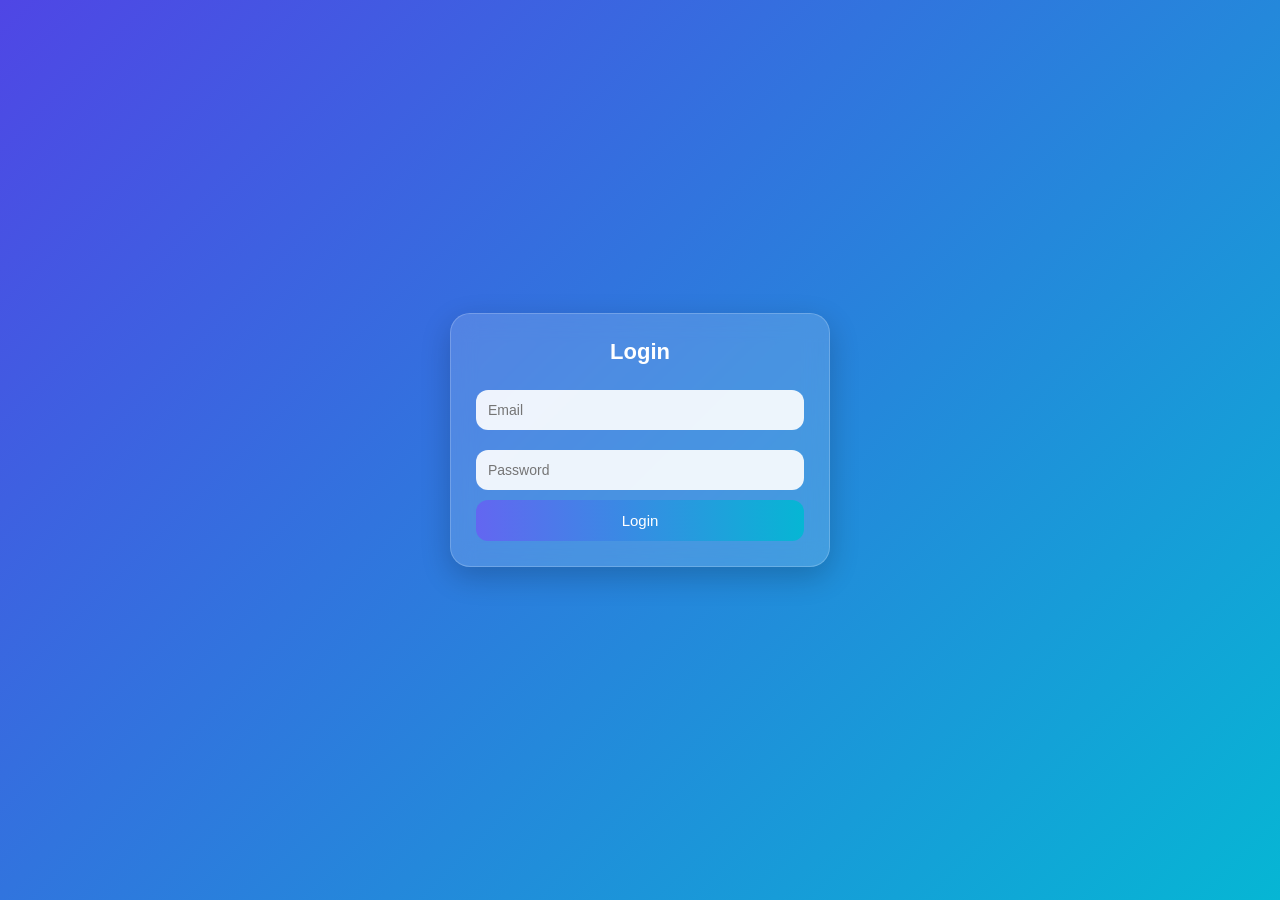
<file: index.html>
<!DOCTYPE html>
<html lang="en">
<head>
    <meta charset="UTF-8">
    <meta name="viewport" content="width=device-width, initial-scale=1.0">
    <title>Eventflow</title>
    <link rel="stylesheet" href="./CSS/stiles.css">
</head>
<body>
   <div class="container">
        <div class="card">
            <h2>Login</h2>

            <input type="email" id="loginEmail" placeholder="Email">

            <input type="password" id="loginPassword" placeholder="Password">

            <button onclick="login()">
                Login
            </button>
        </div>

        <div id="msg"></div>

   </div>
   <script src="JS/auth.js"></script>
</body>
</html>
</file>
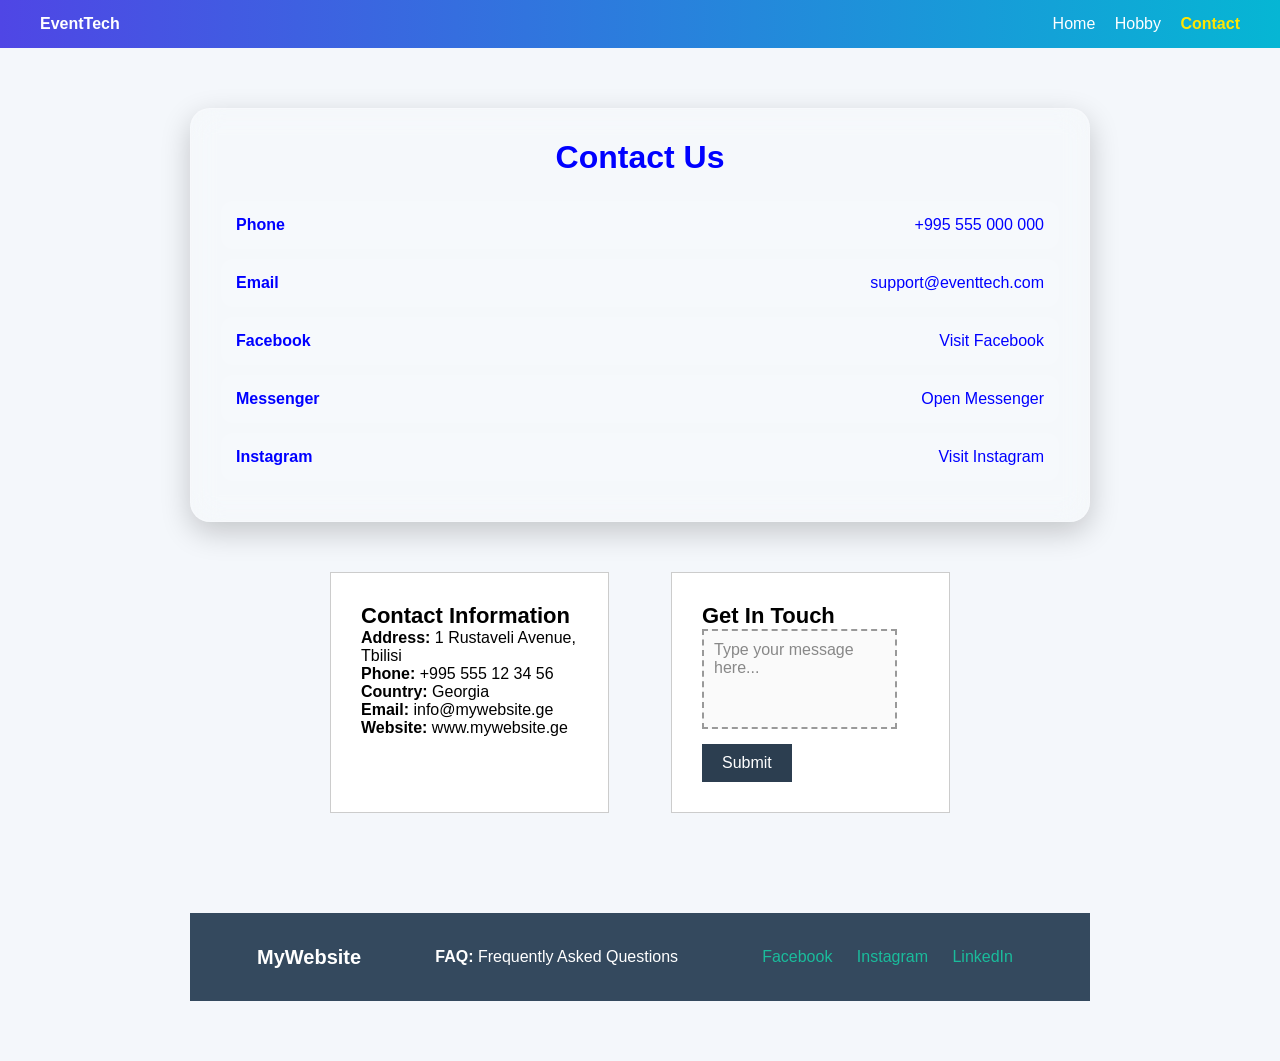
<file: contact.html>
<!DOCTYPE html>
<html lang="en">
<head>
    <title>Contact</title>
    <link rel="stylesheet" href="./CSS/stiles3.css">
    <link href="https://fonts.googleapis.com/css2?family=Roboto&display=swap" rel="stylesheet">
</head>
<body>
    <header>

        <div><b>EventTech</b></div>

        <nav>
            <a href="home.html">Home</a>
            <a href="hobby.html">Hobby</a>
            <a href="contact.html">Contact</a>
        </nav>

    </header>

    <div class="container">

        <div class="card">

            <h1>Contact Us</h1>

            <div class="item">
                <span> Phone</span>
                <a href="tel:+995555000000">+995 555 000 000</a>
            </div>

            <div class="item">
                <span> Email</span>
                <a href="mailto:support@eventtech.com">support@eventtech.com</a>
            </div>

            <div class="item">
                <span> Facebook</span>
                <a href="https://facebook.com" target="_blank">Visit Facebook</a>
            </div>

            <div class="item">
                <span> Messenger</span>
                <a href="https://m.me/yourpage" target="_blank">Open Messenger</a>
            </div>

            <div class="item">
                <span> Instagram</span>
                <a href="https://instagram.com" target="_blank">Visit Instagram</a>
            </div>

        </div>
        <div class="contact-container">
       <div class="contact-info">
            <h6>Contact Information</h6>
            <p><strong>Address:</strong> 1 Rustaveli Avenue, Tbilisi</p>
            <p><strong>Phone:</strong> +995 555 12 34 56</p>
            <p><strong>Country:</strong> Georgia</p>
            <p><strong>Email:</strong> info@mywebsite.ge</p>
            <p><strong>Website:</strong> www.mywebsite.ge</p>
        </div>

        <div class="contact-form">
            <h6>Get In Touch</h6>
            <div class="pseudo-input">
                <p>Type your message here...</p>
            </div>
            <a href="#" class="submit-btn">Submit</a>
        </div>
    </div>

    <footer>
        <div class="footer-logo">
            <h1>MyWebsite</h1>
        </div>
        <div class="footer-links">
            <p><strong>FAQ:</strong> Frequently Asked Questions</p>
        </div>
        <div class="social-icons">
            <a href="#">Facebook</a>
            <a href="#">Instagram</a>
            <a href="#">LinkedIn</a>
        </div>
    </footer>

    </div>

    <script src="./JS/contact.js"></script>
</body>
</html>
</file>
<file: CSS/stiles.css>
*{
    margin:0;
    padding:0;
    box-sizing:border-box;
    font-family:'Segoe UI',sans-serif;
}

body{
    min-height:100vh;
    display:flex;
    justify-content:center;
    align-items:center;

    background:linear-gradient(
        135deg,
        #4f46e5,
        #06b6d4
    );
}

.container{
    width:420px;
    padding:20px;
}

.card{
    background:rgba(255,255,255,0.15);
    backdrop-filter: blur(12px);
    -webkit-backdrop-filter: blur(12px);

    border:1px solid rgba(255,255,255,0.2);

    padding:25px;
    border-radius:20px;

    margin-bottom:20px;

    box-shadow:0 10px 30px rgba(0,0,0,0.2);

    transition:0.3s ease;
}

.card:hover{
    transform:translateY(-5px);
}

.card h2{
    text-align:center;
    color:white;
    margin-bottom:15px;
    font-size:22px;
}

input,
select{
    width:100%;
    padding:12px;
    margin:10px 0;

    border:none;
    border-radius:12px;

    outline:none;

    background:rgba(255,255,255,0.9);

    font-size:14px;
}

button{
    width:100%;
    padding:12px;

    background:linear-gradient(
        90deg,
        #6366f1,
        #06b6d4
    );

    color:white;
    border:none;
    border-radius:12px;

    font-size:15px;
    cursor:pointer;

    transition:0.3s ease;
}

button:hover{
    transform:scale(1.03);
    opacity:0.9;
}

#msg{
    text-align:center;
    margin-top:10px;
    font-weight:bold;
    color:white;
}

@media(max-width:500px){
    .container{
        width:95%;
    }
}
</file>
<file: CSS/stiles3.css>
*{
    margin:0;
    padding:0;
    box-sizing:border-box;
    font-family:'Segoe UI',sans-serif;
}

body{
    margin:0;
    font-family:Arial;
    background:#f4f7fb;
}

header{
    background:linear-gradient(90deg,#4f46e5,#06b6d4);
    color:white;
    padding:15px 40px;
    display:flex;
    justify-content:space-between;
    align-items:center;
}

header a{
    color:white;
    margin-left:15px;
    text-decoration:none;
}
.container{
    width:90%;
    max-width:900px;
    margin:60px auto;
}

.card{
    background:rgba(255,255,255,0.15);
    backdrop-filter: blur(15px);
    border:1px solid rgba(255,255,255,0.2);


    padding:30px;
    border-radius:20px;

    box-shadow:0 10px 30px rgba(0,0,0,0.2);

    color:white;
}

.card h1{
    text-align:center;
    margin-bottom:25px;
    color:blue;
}

.item{
    display:flex;
    justify-content:space-between;
    align-items:center;

    background:rgba(255,255,255,0.1);

    padding:15px;
    margin:10px 0;

    border-radius:12px;

    transition:0.3s;
}

.item:hover{
    transform:scale(1.02);
    background:rgba(255,255,255,0.2);
}

.item span{
    font-weight:bold;
    color:blue;


}

.item a{
    color:blue;
    text-decoration:none;
    font-weight:500;
}

.item a:hover{
    text-decoration:underline;
    color:red;
}

footer {
    background-color: #34495e;
    color: #ffffff;
    padding: 30px;
    display: flex;
    justify-content: space-around;
    align-items: center;
    margin-top: 50px;
}
.contact-container {
    display: flex;
    justify-content: space-between;
    padding: 50px;
    width: 80%;
    margin: 0 auto;
}

.contact-info, .contact-form {
    width: 45%;
    background-color: #ffffff;
    padding: 30px;
    border: 1px solid #cccccc;
}

.contact-info h6, .contact-form h6 {
    font-size: 22px;
    margin-top: 0;
}

.pseudo-input {
    width: 90%;
    height: 100px;
    border: 2px dashed #999999;
    padding: 10px;
    background-color: #fafafa;
    color: #888888;
}

.submit-btn {
    display: inline-block;
    margin-top: 15px;
    padding: 10px 20px;
    background-color: #2c3e50;
    color: #ffffff;
    text-decoration: none;
}

.submit-btn:hover {
    background-color: #1abc9c;
}

.footer-logo h1 {
    font-size: 20px;
    margin: 0;
}

.footer-links p {
    margin: 5px 0;
}

.social-icons a {
    color: #1abc9c;
    text-decoration: none;
    margin: 0 10px;
}

.social-icons a:hover {
    color: #ffffff;
}
</file>
